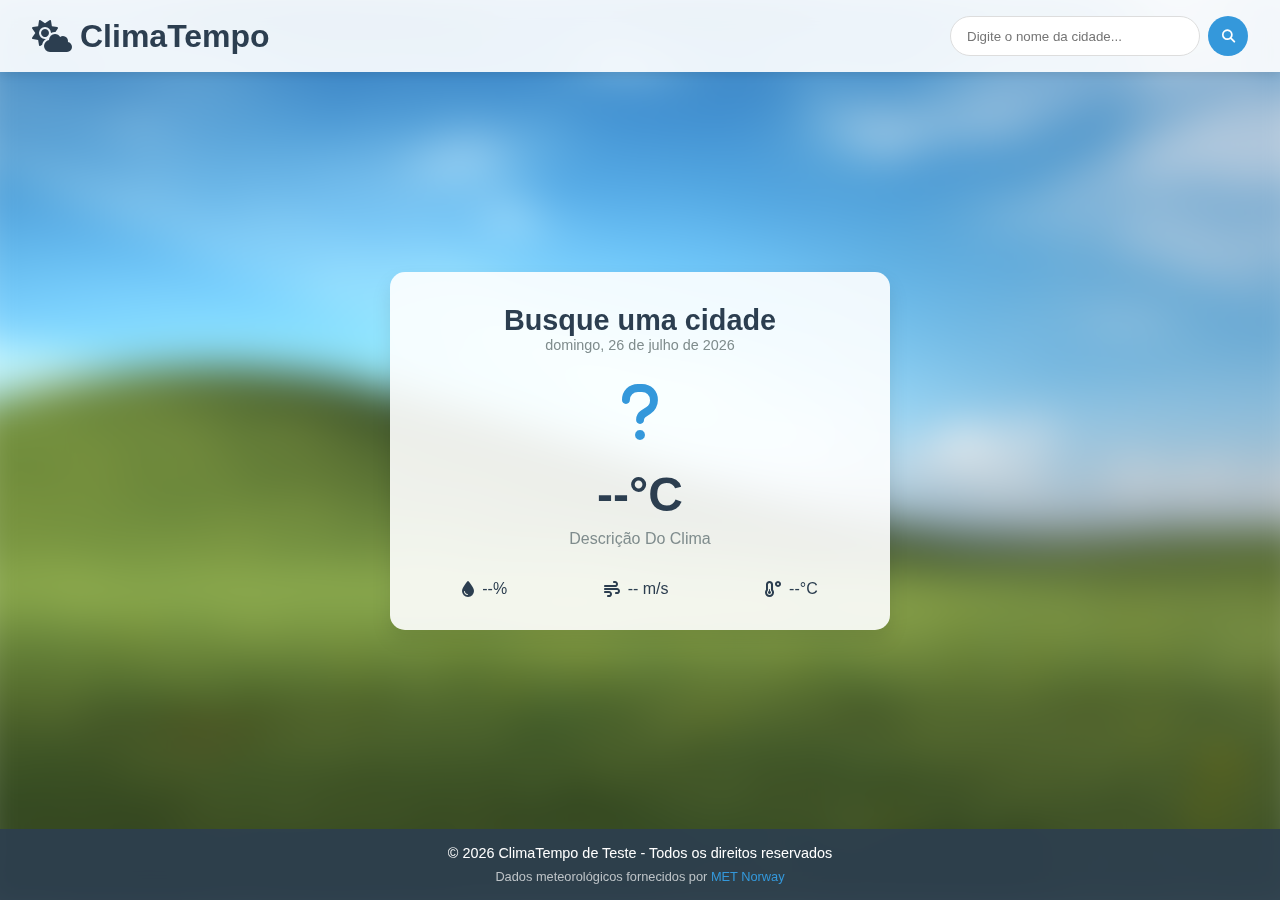
<file: index.html>
<!DOCTYPE html>
<html lang="pt-BR">


<head>
    
    <meta charset="UTF-8">
    <meta name="viewport" content="width=device-width, initial-scale=1.0"> 
    <title>ClimaTempo | Previsão do Tempo</title> 
    
    
    <link rel="stylesheet" href="https://cdnjs.cloudflare.com/ajax/libs/font-awesome/6.4.0/css/all.min.css">
   
    <link rel="stylesheet" type="text/css" href="style.css">
</head>

<body>
    
    <nav class="header">

        <div class="logo">
            <i class="fas fa-cloud-sun"></i>
            <h1>ClimaTempo</h1> 
        </div>
        
       
        <div class="search-container">
            
            <input type="text" id="city-input" placeholder="Digite o nome da cidade..." class="search-input">
   
            <button id="search-btn" class="search-btn">
                <i class="fas fa-search"></i>
            </button>
        </div>
    </nav>

   
    <main class="content">
       
        <div class="weather-container" id="weather">
        
            <div class="weather-card">
      
                <div class="weather-header">
                    <h2 id="city-name">Busque uma cidade</h2> 
                    <p id="current-date"></p>
                </div>
                
          
                <div class="weather-main">
                    <div class="weather-icon">
                        <i class="fas fa-question"></i>
                    </div>
                    <div class="weather-temp" id="temperature">--°C</div>
                    <div class="weather-desc" id="description">Descrição do clima</div> 
                </div>
                
              
                <div class="weather-details">
    
                    <div class="detail-item">
                        <i class="fas fa-tint"></i>
                        <span id="humidity">--%</span>
                    </div>
   
                    <div class="detail-item">
                        <i class="fas fa-wind"></i>
                        <span id="wind-speed">-- m/s</span>
                    </div>
                    

                    <div class="detail-item">
                        <i class="fas fa-temperature-low"></i>
                        <span id="feels-like">--°C</span>
                    </div>
                </div>
            </div>
        </div>
    </main>


    <footer class="footer">
      
        <p>&copy; <span id="current-year"></span> ClimaTempo de Teste - Todos os direitos reservados</p>

        <p class="credits">Dados meteorológicos fornecidos por <a href="https://www.met.no/" target="_blank">MET Norway</a></p>
    </footer>

    <script src="script.js"></script>
</body>
</html>
</file>
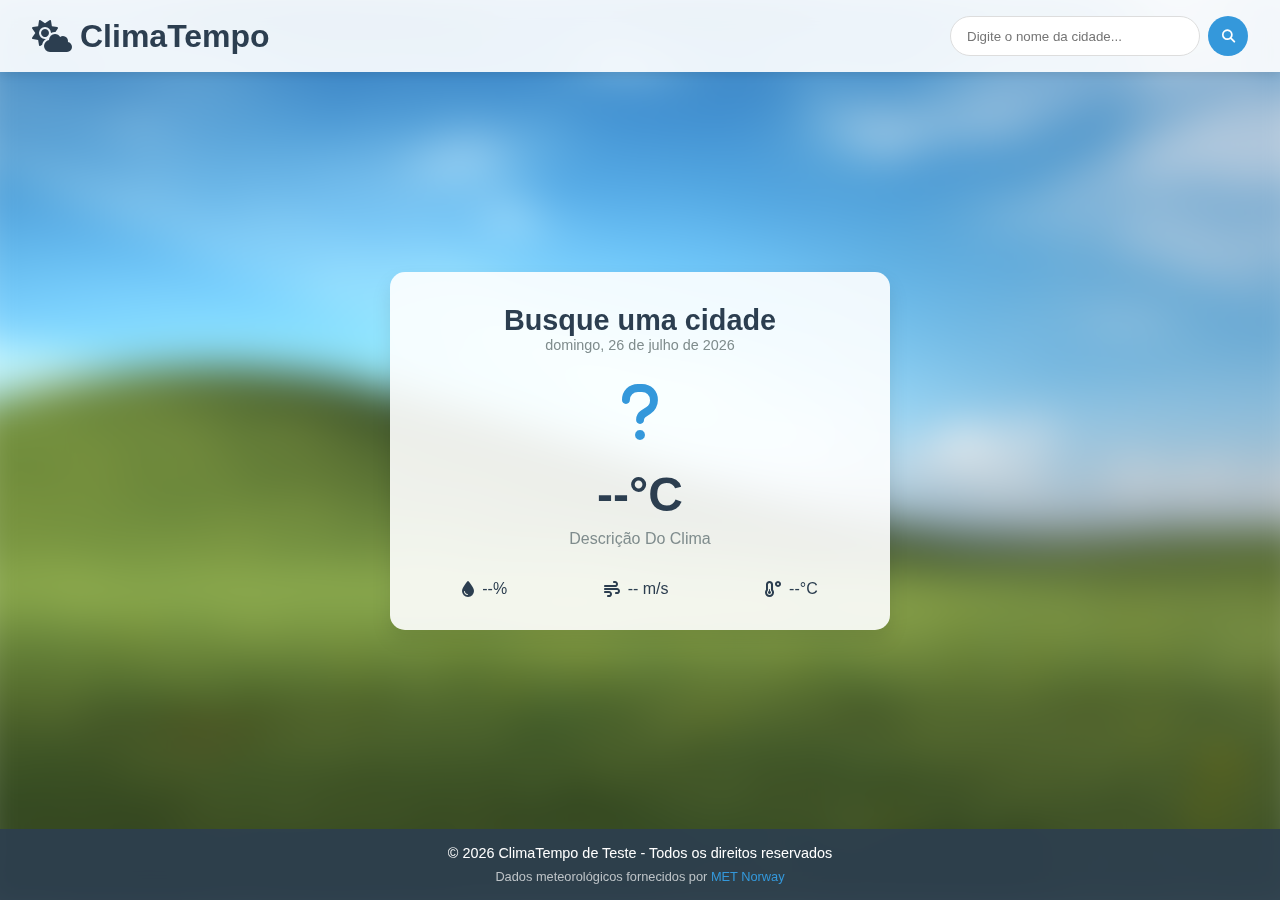
<file: site.html>
<!DOCTYPE html>
<html lang="pt-BR">


<head>
    
    <meta charset="UTF-8">
    <meta name="viewport" content="width=device-width, initial-scale=1.0"> 
    <title>ClimaTempo | Previsão do Tempo</title> 
    
    
    <link rel="stylesheet" href="https://cdnjs.cloudflare.com/ajax/libs/font-awesome/6.4.0/css/all.min.css">
   
    <link rel="stylesheet" type="text/css" href="style.css">
</head>

<body>
    
    <nav class="header">

        <div class="logo">
            <i class="fas fa-cloud-sun"></i>
            <h1>ClimaTempo</h1> 
        </div>
        
       
        <div class="search-container">
            
            <input type="text" id="city-input" placeholder="Digite o nome da cidade..." class="search-input">
   
            <button id="search-btn" class="search-btn">
                <i class="fas fa-search"></i>
            </button>
        </div>
    </nav>

   
    <main class="content">
       
        <div class="weather-container" id="weather">
        
            <div class="weather-card">
      
                <div class="weather-header">
                    <h2 id="city-name">Busque uma cidade</h2> 
                    <p id="current-date"></p>
                </div>
                
          
                <div class="weather-main">
                    <div class="weather-icon">
                        <i class="fas fa-question"></i>
                    </div>
                    <div class="weather-temp" id="temperature">--°C</div>
                    <div class="weather-desc" id="description">Descrição do clima</div> 
                </div>
                
              
                <div class="weather-details">
    
                    <div class="detail-item">
                        <i class="fas fa-tint"></i>
                        <span id="humidity">--%</span>
                    </div>
   
                    <div class="detail-item">
                        <i class="fas fa-wind"></i>
                        <span id="wind-speed">-- m/s</span>
                    </div>
                    

                    <div class="detail-item">
                        <i class="fas fa-temperature-low"></i>
                        <span id="feels-like">--°C</span>
                    </div>
                </div>
            </div>
        </div>
    </main>


    <footer class="footer">
      
        <p>&copy; <span id="current-year"></span> ClimaTempo de Teste - Todos os direitos reservados</p>

        <p class="credits">Dados meteorológicos fornecidos por <a href="https://www.met.no/" target="_blank">MET Norway</a></p>
    </footer>

    <script src="script.js"></script>
</body>
</html>
</file>
<file: style.css>
* {
  box-sizing: border-box;
  margin: 0;
  padding: 0;
  font-family: "Segoe UI", Tahoma, Geneva, Verdana, sans-serif;
}

body {
  min-height: 100vh;
  color: #333;
  display: flex;
  flex-direction: column;
  position: relative;
}

body::before {
  content: "";
  position: fixed;
  top: 0;
  left: 0;
  width: 100%;
  height: 100%;
  background-image: url("image.png");
  background-size: cover;
  background-position: center;
  filter: blur(20px);
  transform: scale(1.05);
  z-index: -1;
}

.header {
  background-color: rgba(255, 255, 255, 0.9);
  padding: 1rem 2rem;
  display: flex;
  justify-content: space-between;
  align-items: center;
  box-shadow: 0 2px 10px rgba(0, 0, 0, 0.1);
}

.logo {
  display: flex;
  align-items: center;
  gap: 0.5rem;
  color: #2c3e50;
}

.logo i {
  font-size: 2rem;
}

.search-container {
  display: flex;
  gap: 0.5rem;
}

.search-input {
  padding: 0.5rem 1rem;
  border-radius: 20px;
  border: 1px solid #ddd;
  width: 250px;
  outline: none;
  transition: all 0.3s;
}

.search-input:focus {
  border-color: #3498db;
  box-shadow: 0 0 5px rgba(52, 152, 219, 0.5);
}

.search-btn {
  background-color: #3498db;
  color: white;
  border: none;
  border-radius: 50%;
  width: 40px;
  height: 40px;
  cursor: pointer;
  transition: all 0.3s;
}

.search-btn:hover {
  background-color: #2980b9;
  transform: scale(1.05);
}

.content {
  flex: 1;
  display: flex;
  justify-content: center;
  align-items: center;
  padding: 2rem;
}

.weather-container {
  width: 100%;
  max-width: 500px;
}

.weather-card {
  background-color: rgba(255, 255, 255, 0.9);
  border-radius: 15px;
  padding: 2rem;
  box-shadow: 0 10px 20px rgba(0, 0, 0, 0.1);
  text-align: center;
}

.weather-header {
  margin-bottom: 1.5rem;
}

.weather-header h2 {
  color: #2c3e50;
  font-size: 1.8rem;
}

#current-date {
  color: #7f8c8d;
  font-size: 0.9rem;
}

.weather-main {
  margin-bottom: 2rem;
}

.weather-icon {
  font-size: 4rem;
  margin-bottom: 1rem;
  color: #3498db;
}

.weather-temp {
  font-size: 3rem;
  font-weight: bold;
  color: #2c3e50;
  margin-bottom: 0.5rem;
}

.weather-desc {
  color: #7f8c8d;
  text-transform: capitalize;
}

.weather-details {
  display: flex;
  justify-content: space-around;
  flex-wrap: wrap;
  gap: 1rem;
}

.detail-item {
  display: flex;
  align-items: center;
  gap: 0.5rem;
  color: #2c3e50;
}

.footer {
  background-color: rgba(44, 62, 80, 0.9);
  color: white;
  text-align: center;
  padding: 1rem;
  font-size: 0.9rem;
}

.credits {
  font-size: 0.8rem;
  color: #bdc3c7;
  margin-top: 0.5rem;
}

.credits a {
  color: #3498db;
  text-decoration: none;
}

@media (max-width: 768px) {
  .header {
    flex-direction: column;
    gap: 1rem;
    padding: 1rem;
  }

  .search-input {
    width: 100%;
  }

  .weather-card {
    padding: 1.5rem;
  }
}
</file>
